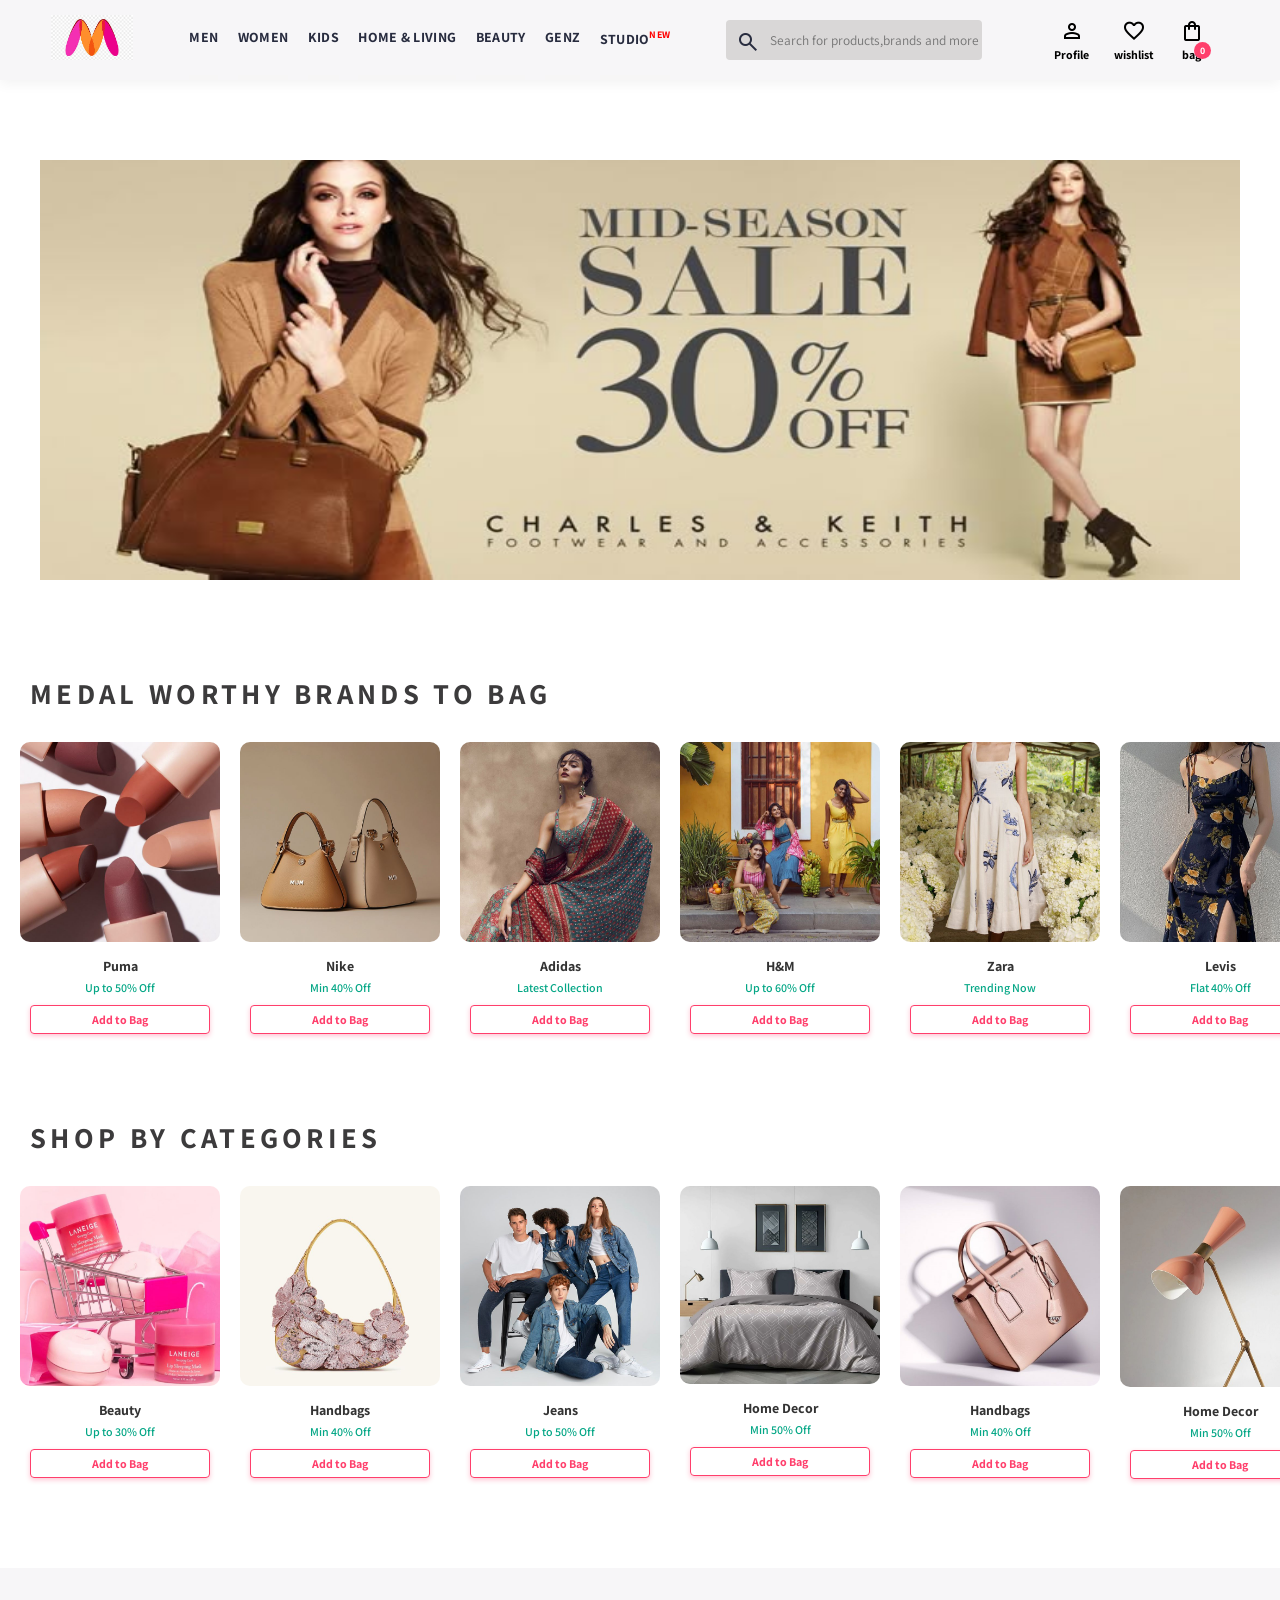
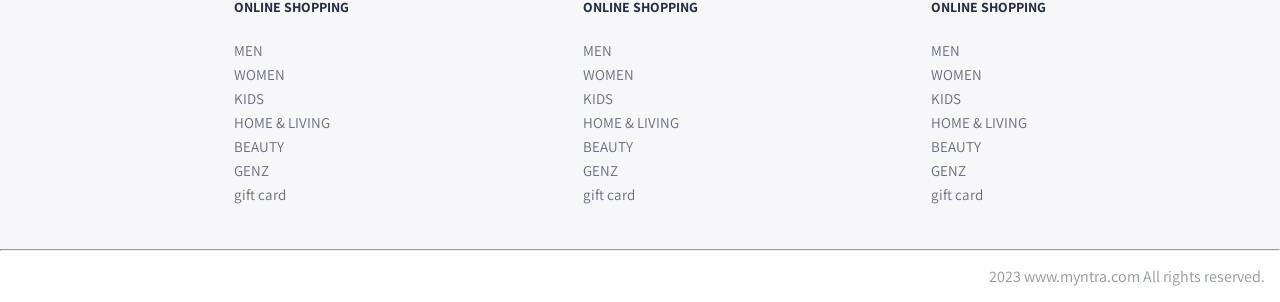
<file: index.html>
<!DOCTYPE html>
<html lang="en">

<head>
    <meta charset="UTF-8">
    <meta name="viewport" content="width=device-width, initial-scale=1.0">
    <title>myntra</title>
    <link rel="stylesheet" href="style.css">
    <link rel="preconnect" href="https://fonts.googleapis.com">
    <link rel="preconnect" href="https://fonts.gstatic.com" crossorigin>
    <link href="https://fonts.googleapis.com/css2?family=Assistant:wght@300;400;600;700;800&display=swap"
        rel="stylesheet">
    <link rel="stylesheet" href="https://fonts.googleapis.com/css2?family=Material+Symbols+Outlined" />
</head>

<body>
    <header>
        <div class="logo_container">
            <a href="#">
                <img class="myntra_home" src="logo.jpeg" alt="logo">
            </a>
        </div>
        <nav class="nav_bar">
            <a href="#">MEN</a>
            <a href="#">WOMEN</a>
            <a href="#">KIDS</a>
            <a href="#">HOME & LIVING</a>
            <a href="#">BEAUTY</a>
            <a href="#">GENZ</a>
            <a href="#">STUDIO<sup>new</sup></a>
        </nav>
        <div class="search_bar">
            <span class="material-symbols-outlined search_icon">search
            </span>
            <input class="search_input" placeholder="Search for products,brands and more">
        </div>
        <div class="action_bar">
            <a href="login.html" style="text-decoration: none; color: inherit;">
                <div class="action_container">
                    <span class="material-symbols-outlined action_icon">person</span>
                    <span class="action_name">Profile</span>
                </div>
            </a>

            <div class="action_container">
                <span class="material-symbols-outlined action_icon">favorite</span>
                <span class="action_name">wishlist</span>
            </div>

            <div class="action_container">
                <span class="material-symbols-outlined action_icon">shopping_bag</span>
                <span class="action_name">bag <span id="bag-count" class="badge">0</span></span>
            </div>

        </div>
    </header>
    <main>
        <div class="banner_container">
            <img class="banner_image" src="banner.jpeg" alt="main banner" height="500">
        </div>
        <div class="category_section">
            <div class="category_heading">MEDAL WORTHY BRANDS TO BAG</div>
            <div class="scroll_container" id="brands-container">
                <!-- Items will be inserted here by JS -->
            </div>
        </div>
        <div class="category_section">
            <div class="category_heading">SHOP BY CATEGORIES</div>
            <div class="scroll_container" id="categories-container">
                <!-- Items will be inserted here by JS -->
            </div>
        </div>
    </main>
    <footer>
        <div class="footer_container">
            <div class="footer_column">
                <h3>ONLINE SHOPPING</h3>
                <a href="#">MEN</a>
                <a href="#">WOMEN</a>
                <a href="#">KIDS</a>
                <a href="#">HOME & LIVING</a>
                <a href="#">BEAUTY</a>
                <a href="#">GENZ</a>
                <a href="#">gift card</a>
            </div>

            <div class="footer_column">
                <h3>ONLINE SHOPPING</h3>
                <a href="#">MEN</a>
                <a href="#">WOMEN</a>
                <a href="#">KIDS</a>
                <a href="#">HOME & LIVING</a>
                <a href="#">BEAUTY</a>
                <a href="#">GENZ</a>
                <a href="#">gift card</a>
            </div>

            <div class="footer_column">
                <h3>ONLINE SHOPPING</h3>
                <a href="#">MEN</a>
                <a href="#">WOMEN</a>
                <a href="#">KIDS</a>
                <a href="#">HOME & LIVING</a>
                <a href="#">BEAUTY</a>
                <a href="#">GENZ</a>
                <a href="#">gift card</a>
            </div>
        </div>
        <hr>
        <div class="copyright">
            2023 www.myntra.com All rights reserved.
        </div>
    </footer>
    <script src="script.js"></script>
</body>

</html>
</file>
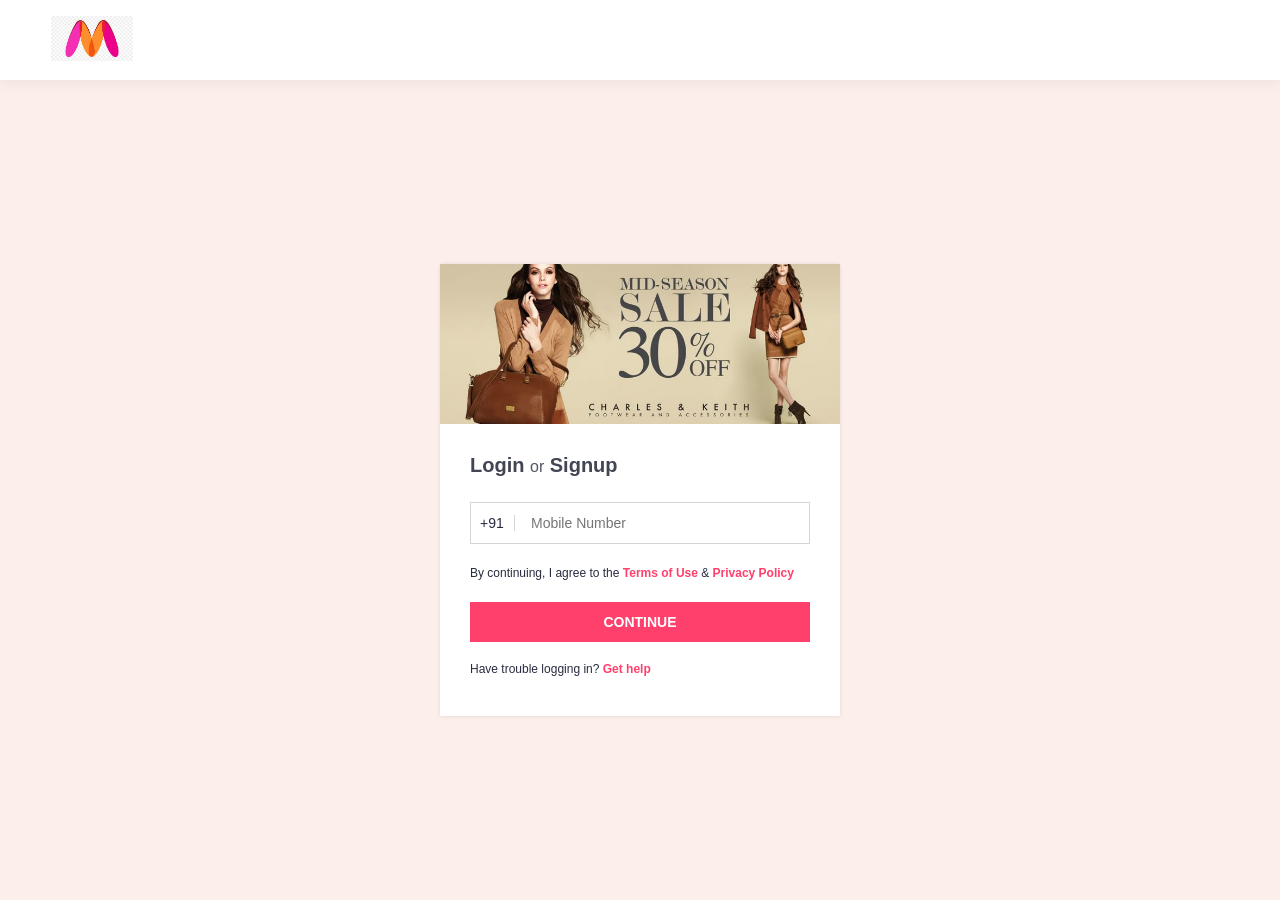
<file: login.html>
<!DOCTYPE html>
<html lang="en">

<head>
  <meta charset="UTF-8" />
  <meta name="viewport" content="width=device-width, initial-scale=1.0" />
  <title>Myntra - Login or Signup</title>
  <style>
    body {
      margin: 0;
      padding: 0;
      font-family: 'Assistant', -apple-system, BlinkMacSystemFont, "Segoe UI", Roboto, Helvetica, Arial, sans-serif;
      background-color: #fceeea;
      display: flex;
      flex-direction: column;
      height: 100vh;
    }

    .navbar {
      height: 80px;
      background-color: white;
      box-shadow: 0 4px 12px 0 rgba(0, 0, 0, 0.05);
      display: flex;
      align-items: center;
      padding: 0 4%;
    }

    .navbar img {
      height: 45px;
    }

    .main-container {
      flex: 1;
      display: flex;
      justify-content: center;
      align-items: center;
      padding: 20px;
    }

    .login-box {
      background-color: white;
      width: 400px;
      margin: 0 auto;
      min-height: calc(100vh - 80px);
      /* Fill the screen minus navbar for mobile */
    }

    @media (min-width: 768px) {
      .login-box {
        min-height: auto;
        box-shadow: 0 0px 4px 0 rgba(0, 0, 0, 0.1);
      }
    }

    .banner-img {
      width: 100%;
      height: 160px;
      background-color: #fef0ef;
      /* Fallback color */
      display: flex;
      justify-content: center;
      align-items: center;
      overflow: hidden;
    }

    .banner-img img {
      width: 100%;
      height: auto;
    }

    .content-area {
      padding: 30px 30px 40px 30px;
    }

    .heading {
      font-size: 20px;
      font-weight: 600;
      color: #424553;
      margin-bottom: 25px;
    }

    .heading span {
      font-size: 16px;
      font-weight: 400;
      color: #535766;
    }

    .input-group {
      position: relative;
      margin-bottom: 20px;
    }

    .input-prefix {
      position: absolute;
      left: 10px;
      top: 13px;
      color: #282c3f;
      font-size: 14px;
      border-right: 1px solid #d4d5d9;
      padding-right: 10px;
    }

    .mobile-input {
      width: 100%;
      padding: 12px 10px 12px 60px;
      box-sizing: border-box;
      border: 1px solid #d4d5d9;
      border-radius: 0;
      font-size: 14px;
      color: #282c3f;
      outline: none;
      transition: border 0.3s;
    }

    .mobile-input:focus {
      border: 1px solid #282c3f;
    }

    .terms {
      font-size: 12px;
      color: #282c3f;
      margin-bottom: 20px;
      line-height: 1.5;
    }

    .terms a {
      color: #ff3f6c;
      text-decoration: none;
      font-weight: 600;
    }

    .btn-submit {
      width: 100%;
      background-color: #ff3f6c;
      color: white;
      border: none;
      padding: 12px;
      font-size: 14px;
      font-weight: 600;
      cursor: pointer;
      text-transform: uppercase;
      transition: background-color 0.3s;
    }

    .btn-submit:hover {
      background-color: #e3365c;
    }

    .have-trouble {
      margin-top: 20px;
      font-size: 12px;
      color: #282c3f;
    }

    .have-trouble a {
      color: #ff3f6c;
      text-decoration: none;
      font-weight: 600;
    }

    .error-msg {
      color: #ff3f6c;
      font-size: 12px;
      margin-top: 5px;
      display: none;
    }
  </style>
</head>

<body>

  <!-- Navbar -->
  <div class="navbar">
    <a href="index.html">
      <img src="logo.jpeg" alt="Myntra Logo"
        onerror="this.src='data:image/svg+xml;utf8,<svg xmlns=\'http://www.w3.org/2000/svg\' width=\'45\' height=\'45\'><rect width=\'45\' height=\'45\' fill=\'#ccc\'/><text x=\'5\' y=\'25\' fill=\'white\' font-size=\'10\'>Logo</text></svg>'">
    </a>
  </div>

  <!-- Main Content -->
  <div class="main-container">
    <div class="login-box">
      <!-- Promotional Banner Image -->
      <div class="banner-img">
        <img src="banner.jpeg" alt="Login Banner"
          onerror="this.style.display='none'; this.parentElement.style.backgroundColor='#ffe6ea'; this.parentElement.innerHTML='<h2 style=\'color:#ff3f6c\'>Big Fashion Festival</h2>'">
      </div>

      <div class="content-area">
        <div class="heading">Login <span>or</span> Signup</div>

        <form id="loginForm" onsubmit="return handleLogin(event)">
          <div class="input-group">
            <span class="input-prefix">+91</span>
            <input type="tel" id="mobileNumber" class="mobile-input" placeholder="Mobile Number" maxlength="10"
              autocomplete="off" />
            <div id="errorMsg" class="error-msg">Please enter a valid 10-digit mobile number</div>
          </div>

          <div class="terms">
            By continuing, I agree to the <a href="#">Terms of Use</a> & <a href="#">Privacy Policy</a>
          </div>

          <button type="submit" class="btn-submit">Continue</button>
        </form>

        <div class="have-trouble">
          Have trouble logging in? <a href="#">Get help</a>
        </div>
      </div>
    </div>
  </div>

  <script>
    function handleLogin(event) {
      event.preventDefault();

      const mobileInput = document.getElementById('mobileNumber');
      const errorMsg = document.getElementById('errorMsg');
      const mobileVal = mobileInput.value.trim();

      // Simple validation for 10 digits
      const mobileRegex = /^[0-9]{10}$/;

      if (mobileRegex.test(mobileVal)) {
        // Validation passed
        errorMsg.style.display = 'none';
        mobileInput.style.border = '1px solid #d4d5d9';

        // Simulating sending an OTP
        alert("OTP sent to +91 " + mobileVal);

        // In a real app, you would redirect to an OTP verification page here
        window.location.href = "index.html";
      } else {
        // Validation failed
        errorMsg.style.display = 'block';
        mobileInput.style.border = '1px solid #ff3f6c';
      }
    }
  </script>
</body>

</html>
</file>
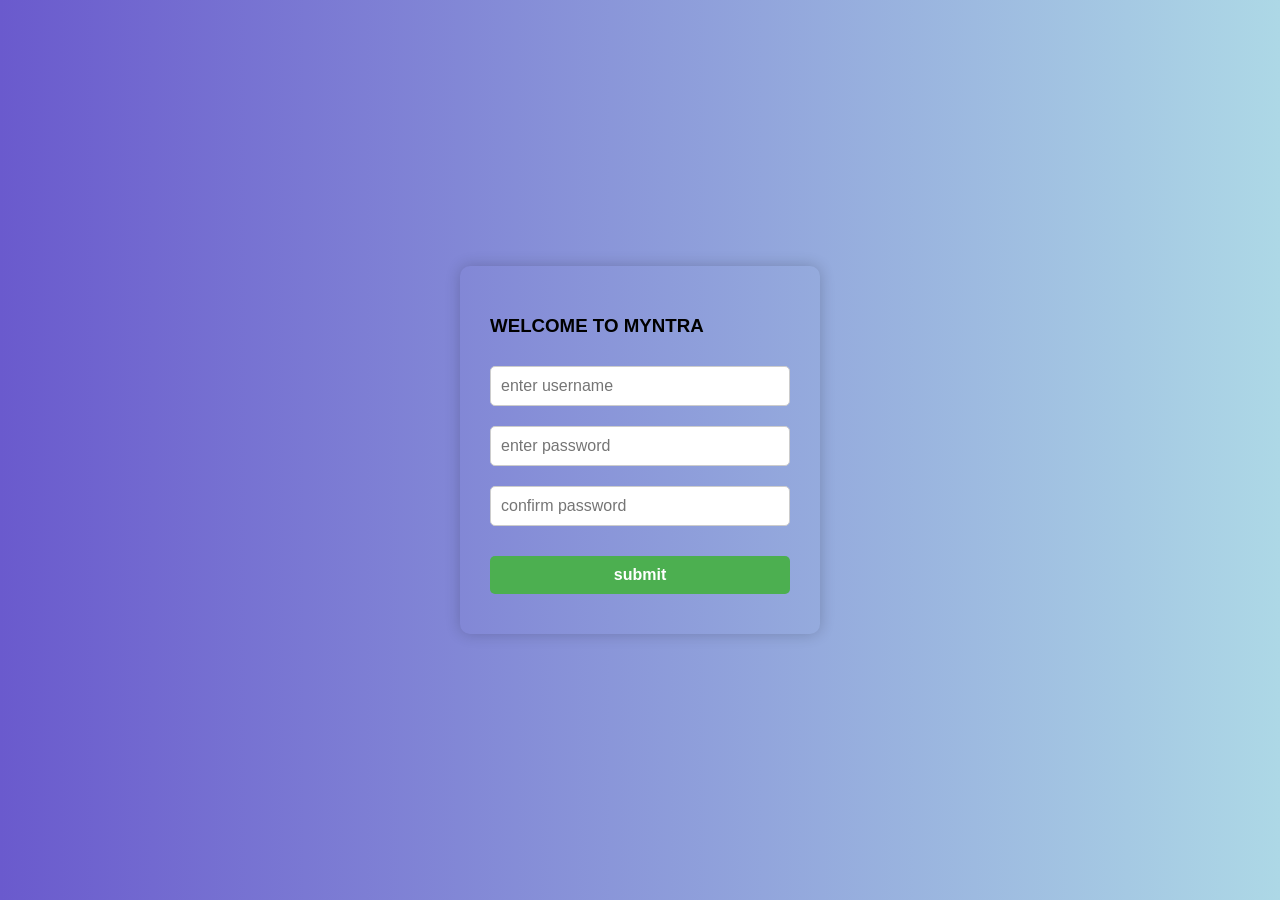
<file: password.html>
<!DOCTYPE html>
<html lang="en">
<head>
    <meta charset="UTF-8">
    <meta name="viewport" content="width=<input type>, initial-scale=1.0">
    <title>Document</title>
    <style>
    body {
      margin: 0;
      height: 100vh;
      background: linear-gradient(to right, slateblue, lightblue);
      display: flex;
      justify-content: center;
      align-items: center;
      font-family: Arial, sans-serif;
    }

    .container {
      background-color:linear-gradient(to left, slateblue, lightblue);
      padding: 30px;
      border-radius: 10px;
      box-shadow: 0 0 15px rgba(0, 0, 0, 0.2);
      width: 300px;
    }

    input {
      padding: 10px;
      margin: 10px 0;
      width: 100%;
      border: 1px solid #ccc;
      border-radius: 5px;
      font-size: 16px;
      box-sizing: border-box;
    }

    input[type="submit"] {
      background-color: #4CAF50;
      color: white;
      font-weight: bold;
      border: none;
      cursor: pointer;
      transition: background-color 0.3s ease;
    }

    input[type="submit"]:hover {
      background-color: #45a049;
    }

    #message {
      font-weight: bold;
      margin-top: 10px;
      animation: fadeIn 0.5s ease-in-out;
    }

    .match {
      color: green;
    }

    .no-match {
      color: red;
    }

    @keyframes fadeIn {
      from { opacity: 0; }
      to { opacity: 1; }
    }
    </style>
</head>
<body>
    <div class="container">
      <h3 color="red">WELCOME TO MYNTRA</h3>
        <form onsubmit="return validateForm()">
            <input type="text" id="username" placeholder="enter username">
            <input type="password" id="password" placeholder="enter password">
            <input type="password" id="confirm" placeholder="confirm password">
            <div id="message"></div>
            <input type="submit" value="submit">
        </form>
    </div>
    <script>
        const password = document.getElementById('password');
        const confirm = document.getElementById('confirm');
        const message = document.getElementById('message')

        function checkMatch() {
        if(confirm.value===""){
            message.textContent="";message.className="";
        }
        else if(password.value===confirm.value){
            message.textContent="password is confirmed";
            message.className="match";
        }
        else{
            message.textContent="passowrd do not match";
            message.className="no-match";
        }
        }
        function validateForm(){
            if(password.value !==confirm.value){
                alert("password do not match!!");
                return false;
            }
            return true;
        }
        password.addEventListener('input',checkMatch);
        confirm.addEventListener('input',checkMatch);

    </script>
</body>
</html>
</file>
<file: style.css>
* {
    margin: 0;
    padding: 0;
    font-family: 'Assistant', -apple-system, BlinkMacSystemFont, "Segoe UI", Roboto, Helvetica, Arial, sans-serif;
    box-sizing: border-box;
}

header {
    display: flex;
    background-color: rgb(247, 246, 248);
    height: 80px;
    justify-content: space-between;
    align-items: center;
    border-radius: 1px solid #b6b1b1;
    position: sticky;
    top: 0;
    z-index: 1000;
    box-shadow: 0 4px 12px 0 rgba(0, 0, 0, 0.05);
}

.myntra_home {
    height: 45px;
}

.logo_container {
    margin-left: 4%;
}

.nav_bar {
    display: flex;
    justify-content: space-evenly;
    min-width: 500px;
    gap: 10px
}

.nav_bar a {
    font-size: 14px;
    font-weight: 700;
    letter-spacing: .3px;
    color: #282c3f;
    text-transform: uppercase;
    text-decoration: none;
    padding: 28px 0;
    border-bottom: 5px solid rgb(247, 246, 246);
    transition: border-bottom 0.2s;
}

.nav_bar a:hover {
    border-bottom: 5px solid red;
}

.nav_bar a sup {
    color: red;
    font-size: 10px;
}

.search_bar {
    height: 40px;
    min-width: 200px;
    display: flex;
    align-items: center;
    width: 20%;
}

.search_icon {
    height: 20px;
    padding: 10px;
    box-sizing: content-box;
    background-color: rgb(217, 215, 215);
    color: #282c3f;
    font-weight: 300;
    border-radius: 4px 0 0 4px;
}

.search_input {
    color: rgb(1, 12, 21);
    background-color: rgb(217, 215, 215);
    flex-grow: 1;
    border: 0;
    border-radius: 0 4px 4px 0;
    height: 40px;
    outline: none;
    transition: background-color 0.2s ease-in-out;
}

.search_input:focus,
.search_input:hover {
    background-color: rgb(225, 225, 225);
}

.search_icon {
    transition: background-color 0.2s ease-in-out;
}

.search_bar:hover .search_icon,
.search_bar:focus-within .search_icon {
    background-color: rgb(225, 225, 225);
}

.action_bar {
    margin-right: 4%;
    display: flex;
    min-width: 200px;
    justify-content: space-evenly;
}

.action_container {
    display: flex;
    flex-direction: column;
    align-items: center;
    cursor: pointer;
    transition: transform 0.2s ease, color 0.2s ease;
}

.action_container:hover {
    transform: scale(1.1);
    color: #ff3f6c;
    /* Myntra pink */
}

.action_icon {
    transition: color 0.2s ease;
}

.action_container:hover .action_icon {
    color: #ff3f6c;
}

/*main section*/
.banner_image {
    width: 100%;
    padding: 40px;
}

.banner_container {
    margin: 40px 0;
}

.category_heading {
    text-transform: uppercase;
    color: rgb(60, 59, 60);
    letter-spacing: .15em;
    font-size: 1.8em;
    margin: 50px 30px 10px 30px;
    font-weight: 700;
    display: block;
    width: 100%;
}

.category_section {
    margin-bottom: 60px;
    display: block;
    width: 100%;
}

.footer_container {
    padding: 30px 0 40px 0;
    background: rgb(247, 246, 248);
    display: flex;
    justify-content: space-evenly;
}

.footer_column {
    display: flex;
    flex-direction: column;
}

.footer_column h3 {
    color: #282c3f;
    font-size: 14px;
    margin-bottom: 25px;

}

.footer_column a {
    color: #696b79;
    font-size: 15px;
    text-decoration: none;
    padding-bottom: 5px;
}

.copyright {
    color: #94969f;
    text-align: end;
    padding: 15px;
}

.scroll_container {
    display: flex;
    overflow-x: auto;
    gap: 20px;
    padding: 20px;
    scroll-behavior: smooth;
}

.scroll_container::-webkit-scrollbar {
    height: 8px;
}

.scroll_container::-webkit-scrollbar-thumb {
    background: #aaa;
    border-radius: 5px;
}

.scroll_item {
    flex: 0 0 auto;
    width: 200px;
    text-align: center;
}

.scroll_item img {
    width: 100%;
    height: auto;
    border-radius: 10px;
}

.scroll_item p {
    margin-top: 10px;
    font-size: 14px;
    font-weight: bold;
    color: #333;
    white-space: nowrap;
    overflow: hidden;
    text-overflow: ellipsis;
}

.item-offer {
    font-size: 12px;
    color: #03a685;
    margin-top: 5px;
    font-weight: 600;
}

.add-to-bag-btn {
    margin-top: 10px;
    padding: 6px 12px;
    background-color: transparent;
    color: #ff3f6c;
    border: 1px solid #ff3f6c;
    border-radius: 4px;
    font-size: 12px;
    font-weight: 700;
    cursor: pointer;
    transition: all 0.2s ease;
    width: 90%;
}

.add-to-bag-btn:hover {
    background-color: #ff3f6c;
    color: white;
    transform: none;
    /* Override standard button hover */
    box-shadow: none;
    /* Override standard button hover */
}

/* Badge Styling for Bag Counter */
.badge {
    background-color: #ff3f6c;
    color: white;
    border-radius: 50%;
    padding: 2px 6px;
    font-size: 10px;
    font-weight: bold;
    position: absolute;
    top: -5px;
    right: -10px;
}

.action_name {
    position: relative;
    font-size: 12px;
    font-weight: 700;
    margin-top: 4px;
}

/* Button Styling (e.g. Login Button) */
button {
    background-color: #ff3f6c;
    color: white;
    border: none;
    padding: 10px 20px;
    font-size: 14px;
    font-weight: 600;
    border-radius: 4px;
    cursor: pointer;
    transition: background-color 0.2s ease, transform 0.2s ease;
    box-shadow: 0 2px 5px rgba(255, 63, 108, 0.3);
}

button:hover {
    background-color: #f12d59;
    transform: translateY(-2px);
    box-shadow: 0 4px 8px rgba(255, 63, 108, 0.4);
}

/* Enhancing Product Hover Effects */
.scroll_item {
    transition: transform 0.3s ease, box-shadow 0.3s ease;
    cursor: pointer;
    padding-bottom: 5px;
    /* Give room for shadow */
}

.scroll_item:hover {
    transform: translateY(-5px);
    box-shadow: 0 8px 15px rgba(0, 0, 0, 0.1);
}
</file>
